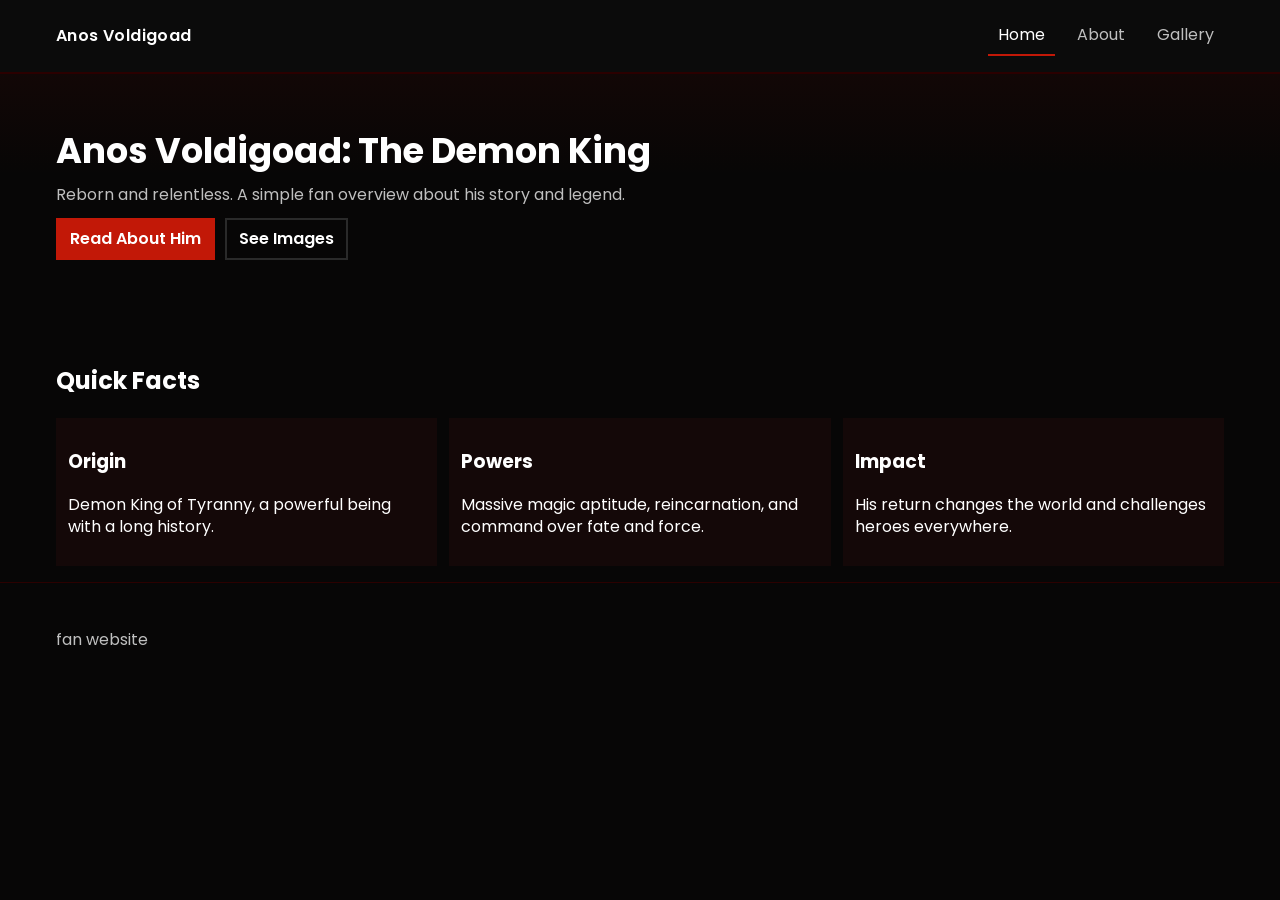
<file: index.html>
<!doctype html>
<html lang="en">
<head>
  <meta charset="utf-8">
  <meta name="viewport" content="width=device-width,initial-scale=1">
  <title>Anos Voldigoad Fan Page</title>

  <link href="https://fonts.googleapis.com/css2?family=Poppins:wght@300;400;600&display=swap" rel="stylesheet">

  <link rel="stylesheet" href="assets/css/style.css">
</head>
<body>
  <header class="topbar">
    <div class="wrap">
      <a class="brand" href="index.html">Anos Voldigoad</a>
      <nav class="nav-list" aria-label="Main">
        <ul>
          <li><a href="index.html" class="nav-link current">Home</a></li>
          <li><a href="about.html" class="nav-link">About</a></li>
          <li><a href="gallery.html" class="nav-link">Gallery</a></li>
        </ul>
      </nav>
    </div>
  </header>

  <main>
    <section class="lead-card">
      <div class="wrap">
        <h1 class="main-title">Anos Voldigoad: The Demon King</h1>
        <p class="subtitle">Reborn and relentless. A simple fan overview about his story and legend.</p>
        <p class="actions">
          <a href="about.html" class="btn primary">Read About Him</a>
          <a href="gallery.html" class="btn ghost">See Images</a>
        </p>
      </div>
    </section>

    <section class="brief wrap" aria-labelledby="quick">
      <h2 id="quick">Quick Facts</h2>
      <div class="row">
        <article class="content-box">
          <h3>Origin</h3>
          <p>Demon King of Tyranny, a powerful being with a long history.</p>
        </article>
        <article class="content-box">
          <h3>Powers</h3>
          <p>Massive magic aptitude, reincarnation, and command over fate and force.</p>
        </article>
        <article class="content-box">
          <h3>Impact</h3>
          <p>His return changes the world and challenges heroes everywhere.</p>
        </article>
      </div>
    </section>
  </main>

  <footer class="page-footer">
    <div class="wrap small">
      <p>fan website</p>
    </div>
  </footer>
</body>
</html>
</file>
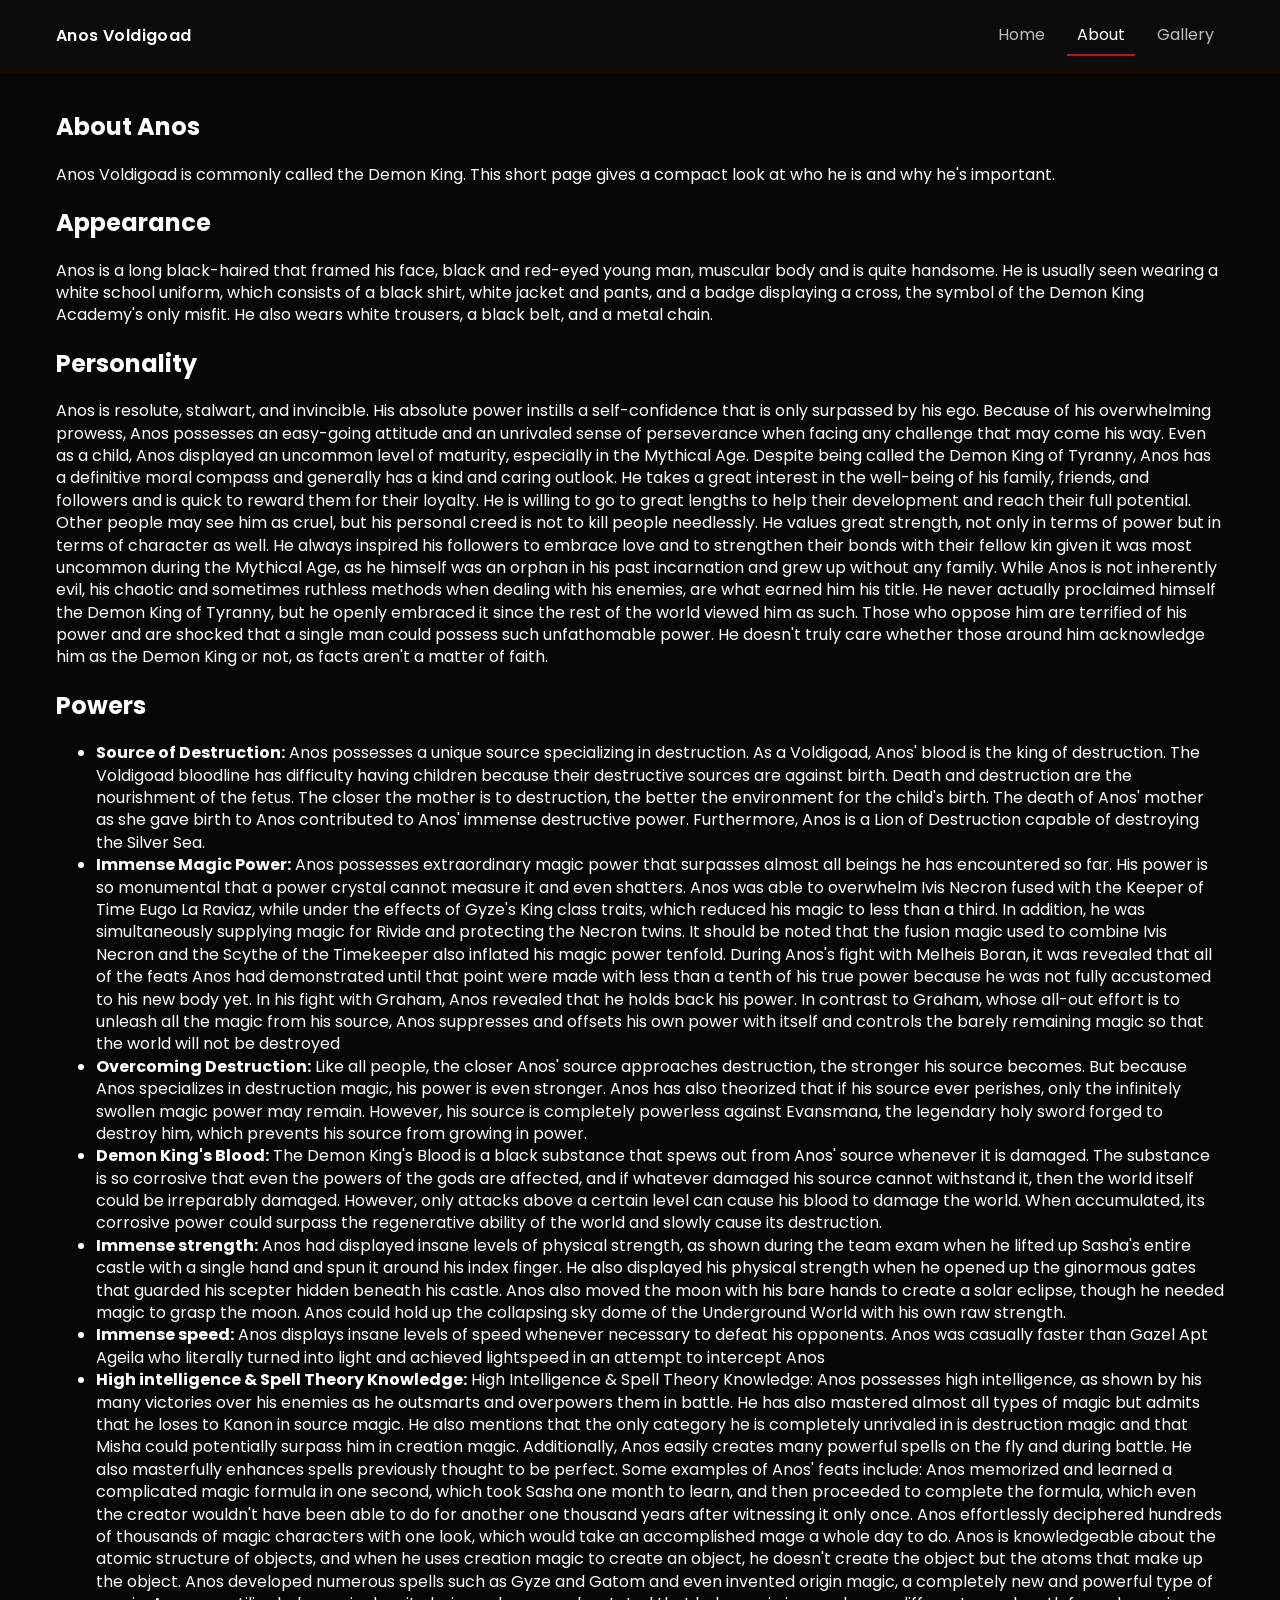
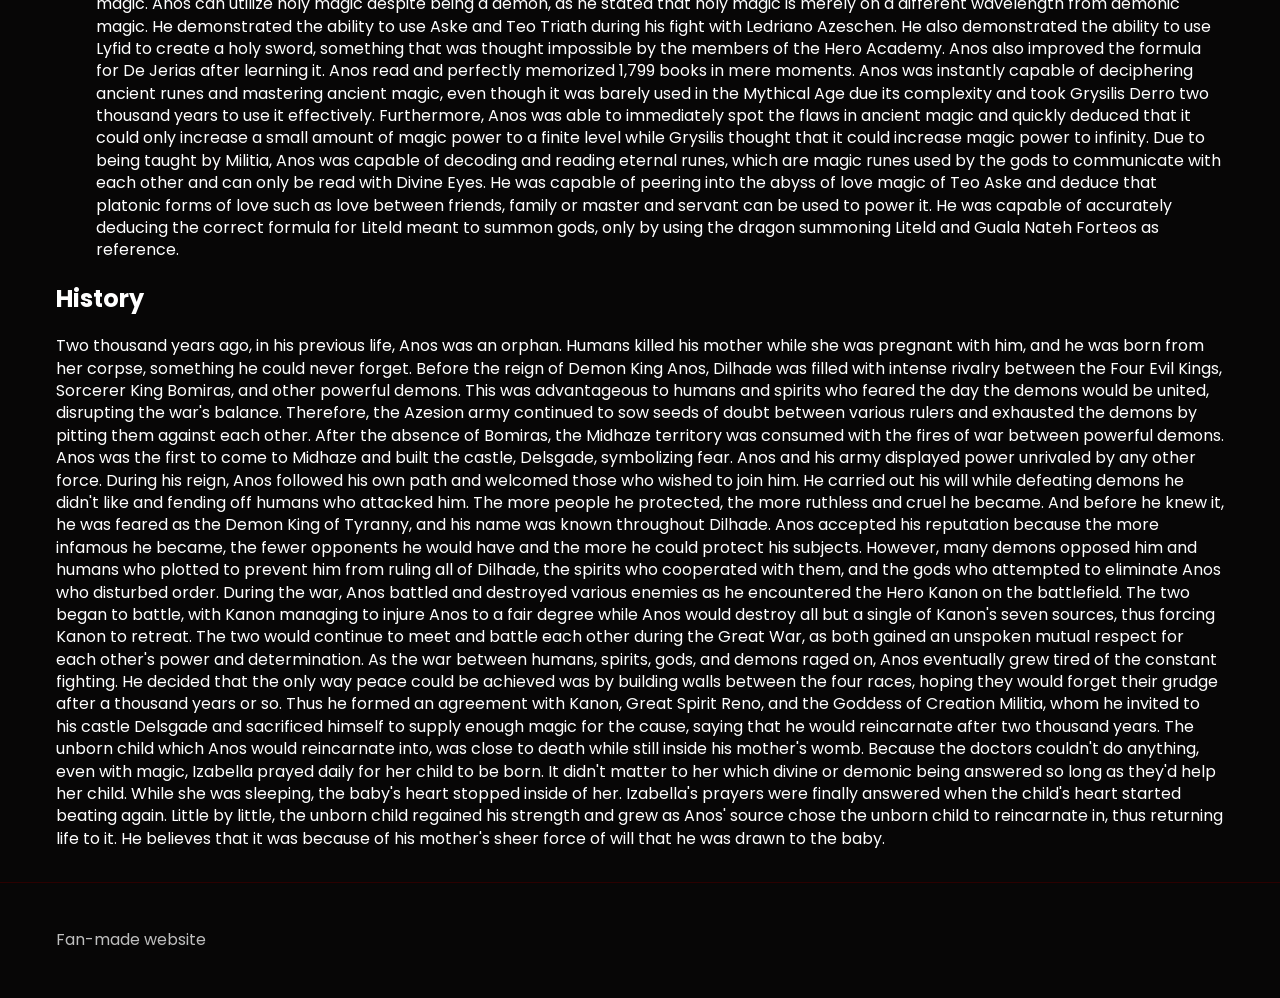
<file: about.html>
<!DOCTYPE html>
<html lang="en">
  <head>
    <meta charset="utf-8" />
    <meta name="viewport" content="width=device-width,initial-scale=1" />
    <title>About Anos Voldigoad</title>

    <link
      href="https://fonts.googleapis.com/css2?family=Poppins:wght@300;400;600&display=swap"
      rel="stylesheet"
    />
    <link rel="stylesheet" href="assets/css/style.css" />
  </head>
  <body>
    <header class="topbar">
      <div class="wrap">
        <a class="brand" href="index.html">Anos Voldigoad</a>
        <nav class="nav-list" aria-label="Main">
          <ul>
            <li><a href="index.html" class="nav-link">Home</a></li>
            <li><a href="about.html" class="nav-link current">About</a></li>
            <li><a href="gallery.html" class="nav-link">Gallery</a></li>
          </ul>
        </nav>
      </div>
    </header>

    <main class="wrap content-area">
      <article>
        <h1>About Anos</h1>
        <p>
          Anos Voldigoad is commonly called the Demon King. This short page
          gives a compact look at who he is and why he's important.
        </p>

        <section>
          <h2>Appearance</h2>
          <p>
            Anos is a long black-haired that framed his face, black and red-eyed
            young man, muscular body and is quite handsome. He is usually seen
            wearing a white school uniform, which consists of a black shirt,
            white jacket and pants, and a badge displaying a cross, the symbol
            of the Demon King Academy's only misfit. He also wears white
            trousers, a black belt, and a metal chain.
          </p>
        </section>

        <section>
          <h2>Personality</h2>
          <p>
            Anos is resolute, stalwart, and invincible. His absolute power
            instills a self-confidence that is only surpassed by his ego.
            Because of his overwhelming prowess, Anos possesses an easy-going
            attitude and an unrivaled sense of perseverance when facing any
            challenge that may come his way. Even as a child, Anos displayed an
            uncommon level of maturity, especially in the Mythical Age. Despite
            being called the Demon King of Tyranny, Anos has a definitive moral
            compass and generally has a kind and caring outlook. He takes a
            great interest in the well-being of his family, friends, and
            followers and is quick to reward them for their loyalty. He is
            willing to go to great lengths to help their development and reach
            their full potential. Other people may see him as cruel, but his
            personal creed is not to kill people needlessly. He values great
            strength, not only in terms of power but in terms of character as
            well. He always inspired his followers to embrace love and to
            strengthen their bonds with their fellow kin given it was most
            uncommon during the Mythical Age, as he himself was an orphan in his
            past incarnation and grew up without any family. While Anos is not
            inherently evil, his chaotic and sometimes ruthless methods when
            dealing with his enemies, are what earned him his title. He never
            actually proclaimed himself the Demon King of Tyranny, but he openly
            embraced it since the rest of the world viewed him as such. Those
            who oppose him are terrified of his power and are shocked that a
            single man could possess such unfathomable power. He doesn't truly
            care whether those around him acknowledge him as the Demon King or
            not, as facts aren't a matter of faith.
          </p>
        </section>

        <section>
          <h2>Powers</h2>
          <ul>
            <li>
              <strong>Source of Destruction:</strong> Anos possesses a unique
              source specializing in destruction. As a Voldigoad, Anos' blood is
              the king of destruction. The Voldigoad bloodline has difficulty
              having children because their destructive sources are against
              birth. Death and destruction are the nourishment of the fetus. The
              closer the mother is to destruction, the better the environment
              for the child's birth. The death of Anos' mother as she gave birth
              to Anos contributed to Anos' immense destructive power.
              Furthermore, Anos is a Lion of Destruction capable of destroying
              the Silver Sea.
            </li>
            <li>
              <strong>Immense Magic Power:</strong> Anos possesses extraordinary
              magic power that surpasses almost all beings he has encountered so
              far. His power is so monumental that a power crystal cannot
              measure it and even shatters. Anos was able to overwhelm Ivis
              Necron fused with the Keeper of Time Eugo La Raviaz, while under
              the effects of Gyze's King class traits, which reduced his magic
              to less than a third. In addition, he was simultaneously supplying
              magic for Rivide and protecting the Necron twins. It should be
              noted that the fusion magic used to combine Ivis Necron and the
              Scythe of the Timekeeper also inflated his magic power tenfold.
              During Anos's fight with Melheis Boran, it was revealed that all
              of the feats Anos had demonstrated until that point were made with
              less than a tenth of his true power because he was not fully
              accustomed to his new body yet. In his fight with Graham, Anos
              revealed that he holds back his power. In contrast to Graham,
              whose all-out effort is to unleash all the magic from his source,
              Anos suppresses and offsets his own power with itself and controls
              the barely remaining magic so that the world will not be destroyed
            </li>
            <li>
              <strong>Overcoming Destruction:</strong> Like all people, the
              closer Anos' source approaches destruction, the stronger his
              source becomes. But because Anos specializes in destruction magic,
              his power is even stronger. Anos has also theorized that if his
              source ever perishes, only the infinitely swollen magic power may
              remain. However, his source is completely powerless against
              Evansmana, the legendary holy sword forged to destroy him, which
              prevents his source from growing in power.
            </li>
            <li>
              <strong>Demon King's Blood:</strong> The Demon King's Blood is a
              black substance that spews out from Anos' source whenever it is
              damaged. The substance is so corrosive that even the powers of the
              gods are affected, and if whatever damaged his source cannot
              withstand it, then the world itself could be irreparably damaged.
              However, only attacks above a certain level can cause his blood to
              damage the world. When accumulated, its corrosive power could
              surpass the regenerative ability of the world and slowly cause its
              destruction.
            </li>
            <li>
              <strong>Immense strength:</strong> Anos had displayed insane
              levels of physical strength, as shown during the team exam when he
              lifted up Sasha's entire castle with a single hand and spun it
              around his index finger. He also displayed his physical strength
              when he opened up the ginormous gates that guarded his scepter
              hidden beneath his castle. Anos also moved the moon with his bare
              hands to create a solar eclipse, though he needed magic to grasp
              the moon. Anos could hold up the collapsing sky dome of the
              Underground World with his own raw strength.
            </li>
            <li>
              <strong>Immense speed:</strong> Anos displays insane levels of
              speed whenever necessary to defeat his opponents. Anos was
              casually faster than Gazel Apt Ageila who literally turned into
              light and achieved lightspeed in an attempt to intercept Anos
            </li>
            <li>
              <strong>High intelligence & Spell Theory Knowledge:</strong> High
              Intelligence & Spell Theory Knowledge: Anos possesses high
              intelligence, as shown by his many victories over his enemies as
              he outsmarts and overpowers them in battle. He has also mastered
              almost all types of magic but admits that he loses to Kanon in
              source magic. He also mentions that the only category he is
              completely unrivaled in is destruction magic and that Misha could
              potentially surpass him in creation magic. Additionally, Anos
              easily creates many powerful spells on the fly and during battle.
              He also masterfully enhances spells previously thought to be
              perfect. Some examples of Anos' feats include: Anos memorized and
              learned a complicated magic formula in one second, which took
              Sasha one month to learn, and then proceeded to complete the
              formula, which even the creator wouldn't have been able to do for
              another one thousand years after witnessing it only once. Anos
              effortlessly deciphered hundreds of thousands of magic characters
              with one look, which would take an accomplished mage a whole day
              to do. Anos is knowledgeable about the atomic structure of
              objects, and when he uses creation magic to create an object, he
              doesn't create the object but the atoms that make up the object.
              Anos developed numerous spells such as Gyze and Gatom and even
              invented origin magic, a completely new and powerful type of
              magic. Anos can utilize holy magic despite being a demon, as he
              stated that holy magic is merely on a different wavelength from
              demonic magic. He demonstrated the ability to use Aske and Teo
              Triath during his fight with Ledriano Azeschen. He also
              demonstrated the ability to use Lyfid to create a holy sword,
              something that was thought impossible by the members of the Hero
              Academy. Anos also improved the formula for De Jerias after
              learning it. Anos read and perfectly memorized 1,799 books in mere
              moments. Anos was instantly capable of deciphering ancient runes
              and mastering ancient magic, even though it was barely used in the
              Mythical Age due its complexity and took Grysilis Derro two
              thousand years to use it effectively. Furthermore, Anos was able
              to immediately spot the flaws in ancient magic and quickly deduced
              that it could only increase a small amount of magic power to a
              finite level while Grysilis thought that it could increase magic
              power to infinity. Due to being taught by Militia, Anos was
              capable of decoding and reading eternal runes, which are magic
              runes used by the gods to communicate with each other and can only
              be read with Divine Eyes. He was capable of peering into the abyss
              of love magic of Teo Aske and deduce that platonic forms of love
              such as love between friends, family or master and servant can be
              used to power it. He was capable of accurately deducing the
              correct formula for Liteld meant to summon gods, only by using the
              dragon summoning Liteld and Guala Nateh Forteos as reference.
            </li>
          </ul>
        </section>

        <section>
          <h2>History</h2>
          <p>
            Two thousand years ago, in his previous life, Anos was an orphan.
            Humans killed his mother while she was pregnant with him, and he was
            born from her corpse, something he could never forget. Before the
            reign of Demon King Anos, Dilhade was filled with intense rivalry
            between the Four Evil Kings, Sorcerer King Bomiras, and other
            powerful demons. This was advantageous to humans and spirits who
            feared the day the demons would be united, disrupting the war's
            balance. Therefore, the Azesion army continued to sow seeds of doubt
            between various rulers and exhausted the demons by pitting them
            against each other. After the absence of Bomiras, the Midhaze
            territory was consumed with the fires of war between powerful
            demons. Anos was the first to come to Midhaze and built the castle,
            Delsgade, symbolizing fear. Anos and his army displayed power
            unrivaled by any other force. During his reign, Anos followed his
            own path and welcomed those who wished to join him. He carried out
            his will while defeating demons he didn't like and fending off
            humans who attacked him. The more people he protected, the more
            ruthless and cruel he became. And before he knew it, he was feared
            as the Demon King of Tyranny, and his name was known throughout
            Dilhade. Anos accepted his reputation because the more infamous he
            became, the fewer opponents he would have and the more he could
            protect his subjects. However, many demons opposed him and humans
            who plotted to prevent him from ruling all of Dilhade, the spirits
            who cooperated with them, and the gods who attempted to eliminate
            Anos who disturbed order. During the war, Anos battled and destroyed
            various enemies as he encountered the Hero Kanon on the battlefield.
            The two began to battle, with Kanon managing to injure Anos to a
            fair degree while Anos would destroy all but a single of Kanon's
            seven sources, thus forcing Kanon to retreat. The two would continue
            to meet and battle each other during the Great War, as both gained
            an unspoken mutual respect for each other's power and determination.
            As the war between humans, spirits, gods, and demons raged on, Anos
            eventually grew tired of the constant fighting. He decided that the
            only way peace could be achieved was by building walls between the
            four races, hoping they would forget their grudge after a thousand
            years or so. Thus he formed an agreement with Kanon, Great Spirit
            Reno, and the Goddess of Creation Militia, whom he invited to his
            castle Delsgade and sacrificed himself to supply enough magic for
            the cause, saying that he would reincarnate after two thousand
            years. The unborn child which Anos would reincarnate into, was close
            to death while still inside his mother's womb. Because the doctors
            couldn't do anything, even with magic, Izabella prayed daily for her
            child to be born. It didn't matter to her which divine or demonic
            being answered so long as they'd help her child. While she was
            sleeping, the baby's heart stopped inside of her. Izabella's prayers
            were finally answered when the child's heart started beating again.
            Little by little, the unborn child regained his strength and grew as
            Anos' source chose the unborn child to reincarnate in, thus
            returning life to it. He believes that it was because of his
            mother's sheer force of will that he was drawn to the baby.
          </p>
        </section>
      </article>
    </main>

    <footer class="page-footer">
      <div class="wrap small">
        <p>Fan-made website</p>
      </div>
    </footer>
  </body>
</html>
</file>
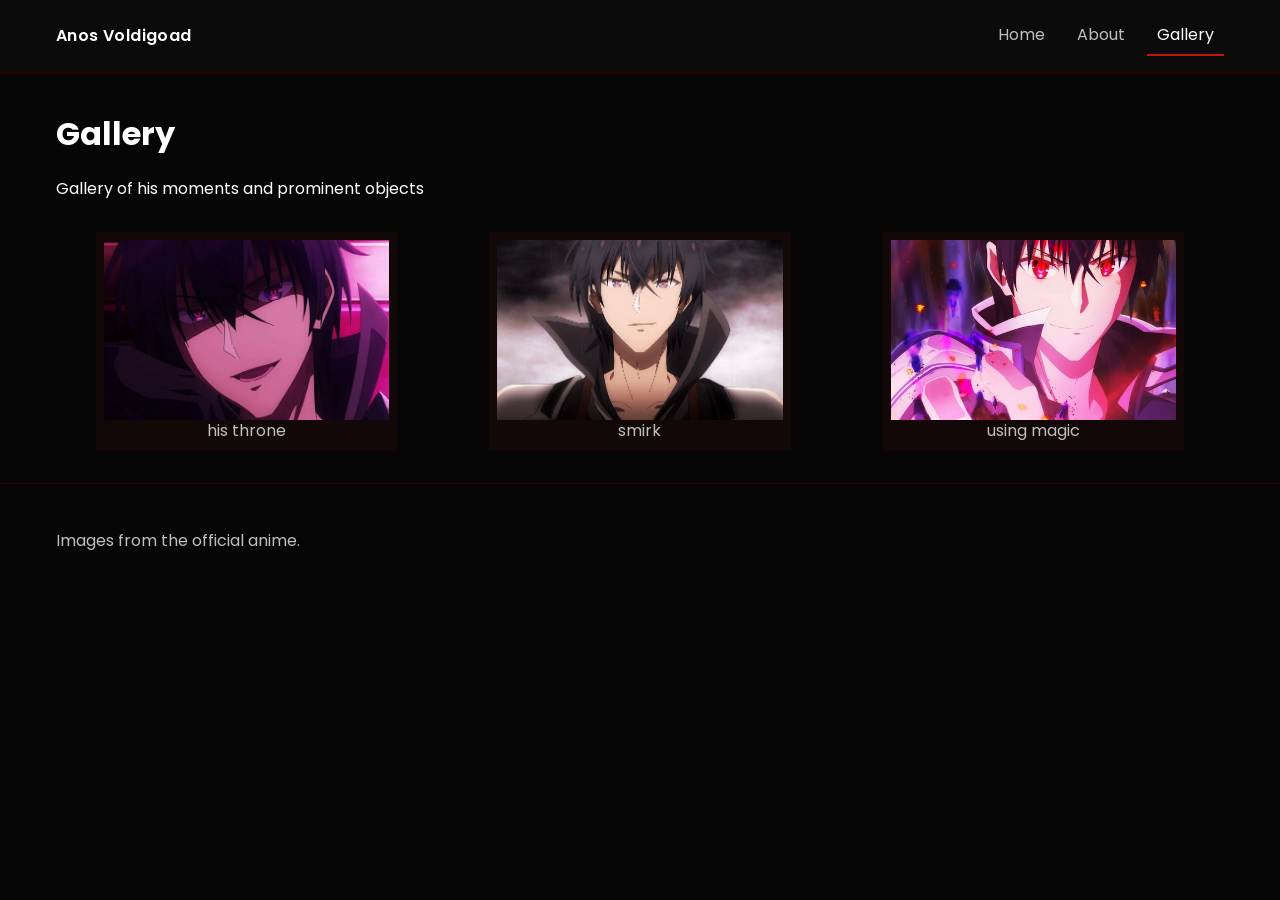
<file: gallery.html>
<!doctype html>
<html lang="en">
<head>
  <meta charset="utf-8">
  <meta name="viewport" content="width=device-width,initial-scale=1">
  <title>Gallery of Anos Voldigoad</title>

  <link href="https://fonts.googleapis.com/css2?family=Poppins:wght@300;400;600&display=swap" rel="stylesheet">
  <link rel="stylesheet" href="assets/css/style.css">
</head>
<body>
  <header class="topbar">
    <div class="wrap">
      <a class="brand" href="index.html">Anos Voldigoad</a>
      <nav class="nav-list" aria-label="Main">
        <ul>
          <li><a href="index.html" class="nav-link">Home</a></li>
          <li><a href="about.html" class="nav-link">About</a></li>
          <li><a href="gallery.html" class="nav-link current">Gallery</a></li>
        </ul>
      </nav>
    </div>
  </header>

  <main class="wrap">
    <h1>Gallery</h1>
    <p>Gallery of his moments and prominent objects</p>

    <section class="gallery-grid" aria-label="Gallery">
      <figure class="image-tile">
        <img src="assets/images/anos1.jpg" alt="Anos image 1">
        <figcaption>his throne</figcaption>
      </figure>
      <figure class="image-tile">
        <img src="assets/images/anos2.jpg" alt="Anos image 2">
        <figcaption>smirk</figcaption>
      </figure>
      <figure class="image-tile">
        <img src="assets/images/anos3.jpg" alt="Anos image 3">
        <figcaption>using magic</figcaption>
      </figure>
    </section>
  </main>

  <footer class="page-footer">
    <div class="wrap small">
      <p>Images from the official anime.</p>
    </div>
  </footer>
</body>
</html>
</file>
<file: assets/css/style.css>
:root {
  --bg: #070606;
  --card: #140808;
  --accent: #c21807;
  --muted: #bfbfbf;
  --text: #ffffff;
  --container-pad: 16px;
  font-family: "Poppins", system-ui, -apple-system, "Segoe UI", Roboto, Arial;
}

* {
  box-sizing: border-box;
}
html,
body {
  height: 100%;
}
body {
  margin: 0;
  background: var(--bg);
  color: var(--text);
  line-height: 1.4;
  font-size: 16px;
}

.wrap {
  max-width: 1100px;
  margin: 0 auto;
  padding: var(--container-pad);
}

.topbar {
  background: #0b0b0b;
  border-bottom: 2px solid #2b0000;
}
.topbar .wrap {
  display: flex;
  align-items: center;
  justify-content: space-between;
}
.brand {
  text-decoration: none;
  color: var(--text);
  font-weight: 600;
  letter-spacing: 0.4px;
}

.nav-list ul {
  list-style: none;
  margin: 0;
  padding: 0;
  display: flex;
  gap: 12px;
}
.nav-list a {
  color: var(--muted);
  text-decoration: none;
  padding: 8px 10px;
  display: inline-block;
}
.nav-list a.current,
.nav-list a:hover {
  color: var(--text);
  background: transparent;
  border-bottom: 2px solid var(--accent);
}

.lead-card {
  padding: 36px 0;
  background: linear-gradient(180deg, rgba(194, 24, 7, 0.06), transparent 40%);
}
.main-title {
  margin: 0 0 8px 0;
  font-size: clamp(1.4rem, 3.4vw, 2.2rem);
}
.subtitle {
  color: var(--muted);
  margin: 0 0 12px 0;
  max-width: 60ch;
}
.actions {
  margin-top: 12px;
  display: flex;
  gap: 10px;
  flex-wrap: wrap;
}
.btn {
  text-decoration: none;
  padding: 8px 12px;
  display: inline-block;
  font-weight: 600;
  border: 2px solid transparent;
}
.btn.primary {
  background: var(--accent);
  color: #fff;
}
.btn.ghost {
  border: 2px solid #2a2a2a;
  color: var(--text);
  background: transparent;
}

.row {
  display: grid;
  grid-template-columns: repeat(3, 1fr);
  gap: 12px;
  margin-top: 14px;
}
.content-box {
  background: var(--card);
  padding: 12px;
  color: var(--text);
}

.gallery-grid {
  display: grid;
  grid-template-columns: repeat(3, 1fr);
  gap: 12px;
  margin-top: 12px;
}
.image-tile {
  background: #120808;
  padding: 8px;
  color: var(--muted);
  text-align: center;
}
.image-tile img {
  width: 100%;
  height: 180px;
  object-fit: cover;
  display: block;
}

.page-footer {
  border-top: 1px solid #2b0000;
  padding: 14px 0;
  color: var(--muted);
}
.footer-nav {
  list-style: none;
  margin: 0;
  padding: 0;
  display: flex;
  gap: 12px;
}

a:focus {
  outline: 3px solid rgba(194, 24, 7, 0.25);
  outline-offset: 2px;
}

@media (min-width: 1200px) {
  .wrap {
    max-width: 1200px;
  }
  .row {
    grid-template-columns: repeat(3, 1fr);
  }
  .gallery-grid {
    grid-template-columns: repeat(3, 1fr);
  }
}

@media (min-width: 768px) and (max-width: 1199px) {
  .wrap {
    max-width: 960px;
  }
  .row {
    grid-template-columns: repeat(2, 1fr);
  }
  .gallery-grid {
    grid-template-columns: repeat(2, 1fr);
  }
}

@media (max-width: 767px) {
  .topbar .wrap {
    flex-direction: column;
    align-items: flex-start;
    gap: 8px;
  }
  .row {
    grid-template-columns: 1fr;
  }
  .gallery-grid {
    grid-template-columns: 1fr;
  }
  .image-tile img {
    height: 200px;
  }
}
</file>
